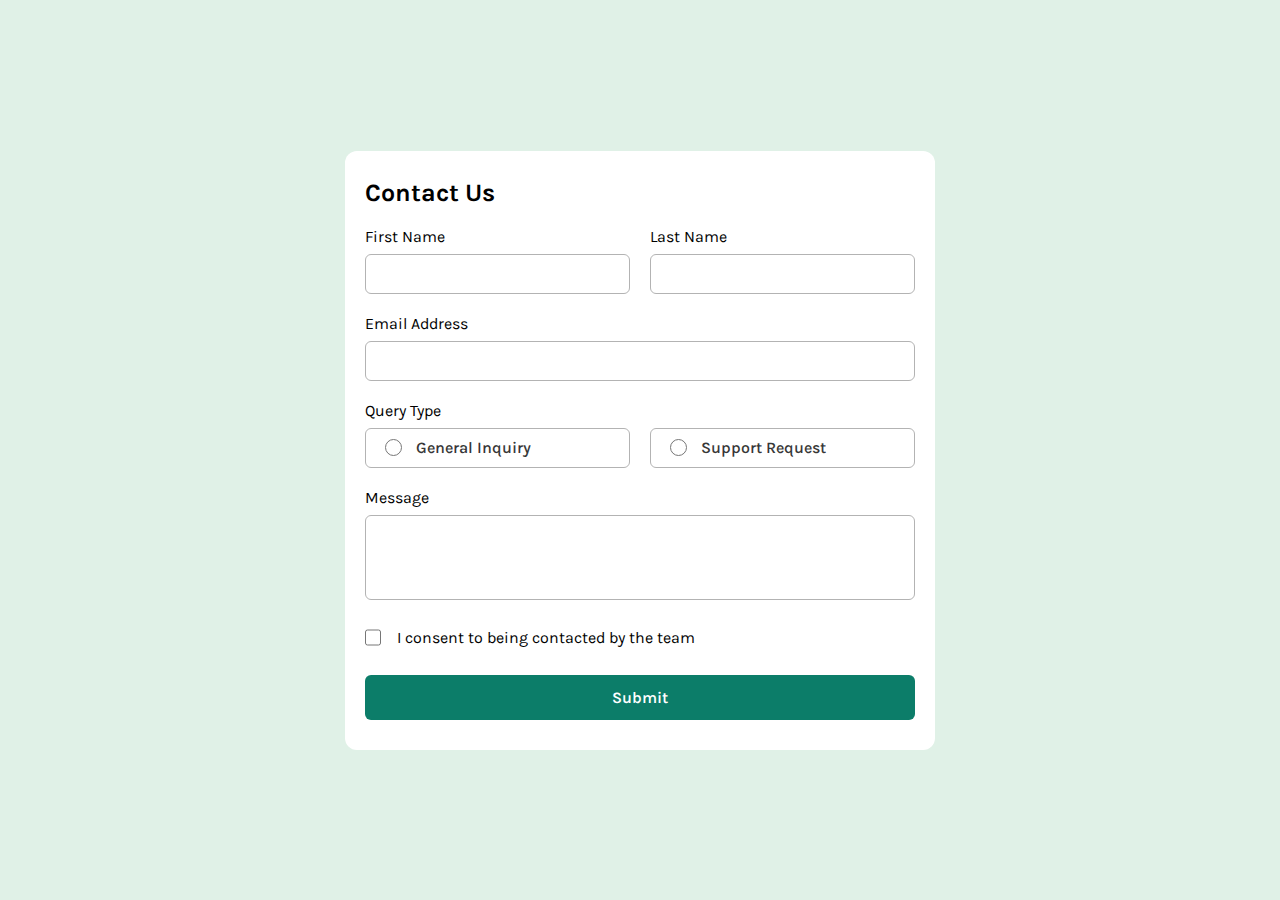
<file: index.html>
<!DOCTYPE html>
<html lang="en">

<head>
  <meta charset="UTF-8">
  <meta name="viewport" content="width=device-width, initial-scale=1.0">
  <link rel="icon" type="image/png" sizes="32x32" href="./assets/images/favicon-32x32.png">
  <link rel="preconnect" href="https://fonts.googleapis.com">
  <link rel="preconnect" href="https://fonts.gstatic.com" crossorigin>
  <link href="https://fonts.googleapis.com/css2?family=Karla:ital,wght@0,200..800;1,200..800&display=swap"
    rel="stylesheet">
  <link rel="stylesheet" href="https://cdnjs.cloudflare.com/ajax/libs/font-awesome/6.5.2/css/all.min.css"
    integrity="sha512-SnH5WK+bZxgPHs44uWIX+LLJAJ9/2PkPKZ5QiAj6Ta86w+fsb2TkcmfRyVX3pBnMFcV7oQPJkl9QevSCWr3W6A=="
    crossorigin="anonymous" referrerpolicy="no-referrer" />
  <link rel="stylesheet" href="style.css">
  <title>Frontend Mentor | Contact form</title>
</head>

<body>
  <main aria-label="A form page to Contact Us">
    <form>
      <div class="container">
        <h1>Contact Us</h1>
        <div class="inputContainer">
          <label for="fName">First Name<i class="fa-solid fa-asterisk"></i></label>
          <input type="text" id="fName" name="fName" aria-required="true">
          <small id="required-alert">This field is required</small>
        </div>
        <div class="inputContainer">
          <label for="Lname">Last Name<i class="fa-solid fa-asterisk"></i></label>
          <input type="text" id="Lname" name="Lname" aria-required="true">
          <small id="required-alert">This field is required</small>
        </div>
        <div class="inputContainer">
          <label for="email">Email Address<i class="fa-solid fa-asterisk"></i></label>
          <input type="email" id="email" name="email" aria-required="true">
          <small id="required-alert">Please enter a valid email address</small>
        </div>
        <fieldset class="radioContainer">
          <legend>Query Type<i class="fa-solid fa-asterisk"></i></legend>
          <div>
            <input type="radio" id="generalInquiry" name="queryType" value="general " aria-required="true">
            <label for="generalInquiry">General Inquiry</label>
          </div>
          <div>
            <input type="radio" id="supportRequest" name="queryType" value="support">
            <label for="supportRequest">Support Request</label>
          </div>
          <span class="sr-only" id="query-alert">Please select one of the query types below.</span>
          <small>Please select a query type</small>
        </fieldset>
        <div class="inputContainer">
          <label for="message">Message<i class="fa-solid fa-asterisk"></i></label>
          <textarea name="message" id="message" aria-required="true"></textarea>
          <small id="required-alert">This field is required</small>
        </div>
        <div class="inputContainer checkBoxContainer">
          <input type="checkbox" id="consent" name="consent" aria-required="true">
          <label for="consent">I consent to being contacted by the team<div><i class="fa-solid fa-asterisk"></i></div>
            </label>
          <small id="required-alert">To submit this form, please consent to being contacted</small>
        </div>
        <input class="submitBtn" type="submit" value="Submit">
        <div id="confirm-alert" class="popUpMsg">
          <h1><i class="fa-regular fa-circle-check"></i>Message Sent!</h1>
          <span>Thanks for completing the form. We'll be in touch soon!</span>
        </div>
      </div>

    </form>
  </main>
  <script src="script.js"></script>
</body>

</html>
</file>
<file: style.css>
:root {
    --color-bg: #e0f1e7;
    --accentColor: #0c7d69;
    --fontFamily: "Karla";
    --inputBorderColor: rgb(179, 179, 179);
    --inputFocusColor: #648c84;
    --inputFontSize: 15px;
    --inputFontWeight: 600;
    --inputFontColor: hsl(187, 24%, 22%);
    --inputBorderRadius: 6px;
    --labelFontSize: 16px;
    --submitBtnHoverColor: #063f36;
    --errorColor: #d34950;
    --popUpBGcolor: #2a4244;
    --radioLabelColor: #000000c9;
}

* {
    margin: 0;
    padding: 0;
    box-sizing: border-box;
}

body {
    height: 100vh;
    background-color: var(--color-bg);
    display: flex;
    flex-direction: column;
    justify-content: center;
    align-items: center;
    font-family: var(--fontFamily);
}

main {
    width: 100%;
    max-width: 590px;
}

.container {
    background-color: white;
    border-radius: 12px;
    padding-left: 20px;
    padding-right: 20px;
    display: grid;
    grid-template-columns: 1fr 1fr;
    position: relative;
}

.container h1 {
    margin-top: 27px;
    font-size: 25px;
}

.container small {
    color: var(--errorColor);
    font-weight: var(--inputFontWeight);
    font-size: 13px;
    margin-top: 10px;
    display: none;
}

.container .radioContainer span {
    display: none;
}

.inputContainer {
    display: flex;
    flex-direction: column;
}

.inputContainer,
.radioContainer {
    margin-top: 20px;
}

.inputContainer label,
.radioContainer legend {
    font-size: var(--labelFontSize);
    margin-bottom: 8px;
    position: relative;
}

.inputContainer label i,
.radioContainer legend i {
    font-size: 7px;
    color: var(--accentColor);
    position: absolute;
    margin-left: 10px;
    top: 4px;
}

.inputContainer input[type="text"],
.inputContainer input[type="email"],
.inputContainer textarea {
    font-family: var(--fontFamily);
    font-size: var(--inputFontSize);
    font-weight: var(--inputFontWeight);
    color: var(--inputFontColor);
    border: 1px solid var(--inputBorderColor);
    border-radius: var(--inputBorderRadius);
    padding-left: 10px;
    padding-right: 10px;
    outline-color: var(--inputFocusColor);
    cursor: pointer;
}

.inputContainer input[type="text"]:hover,
.inputContainer input[type="email"]:hover,
.inputContainer textarea:hover {
    border: 1px solid var(--inputFocusColor);
}

.inputContainer input[type="text"].error,
.inputContainer input[type="email"].error,
.inputContainer textarea.error {
    border: 1px solid var(--errorColor);
    outline-color: var(--errorColor);
}

.inputContainer input[type="text"].error:hover,
.inputContainer input[type="email"].error:hover,
.inputContainer textarea.error:hover {
    border: 1px solid var(--errorColor);
}

.inputContainer textarea {
    resize: none;
    height: 85px;
    padding-top: 10px;
    padding-bottom: 10px;
}

.inputContainer input[type="text"],
.inputContainer input[type="email"],
.radioContainer div {
    height: 40px;
}

.inputContainer:nth-child(2) {
    margin-right: 10px;
}

.inputContainer:nth-child(3) {
    margin-left: 10px;
}

.container .radioContainer {
    display: grid;
    grid-template-columns: 1fr 1fr;
    border: none;
    column-gap: 20px;
}

.container .radioContainer div {
    border-radius: var(--inputBorderRadius);
    position: relative;
    width: 100%;
    display: flex;
    align-items: center;
    border-radius: var(--inputBorderRadius);
}


.container .radioContainer div label {
    width: 100%;
    height: 100%;
    padding-left: 50px;
    display: flex;
    align-items: center;
    font-weight: 600;
    border-radius: 6px;
    border: 1px solid var(--inputBorderColor);
    cursor: pointer;
    color: var(--radioLabelColor);
}


.container .radioContainer div input {
    position: absolute;
    width: 17px;
    height: 17px;
    left: 20px;
    accent-color: var(--accentColor);
    cursor: pointer;
}

.container .radioContainer input:checked+label {
    background-color: #e0f1e7;
    border: 1px solid #0c7d69;
}

.container .checkBoxContainer {
    display: grid;
    grid-template-columns: 16px 1fr;
    margin-top: 28px;
    margin-bottom: 28px;
}

.container .checkBoxContainer label {
    margin: 0;
    cursor: pointer;
    margin-left: 16px;
    padding-right: 15px;
}

.container .checkBoxContainer input {
    width: 16px;
    accent-color: var(--accentColor);
    cursor: pointer;
}

.container .checkBoxContainer small {
    grid-column: 1/3;
}

.container .checkBoxContainer div {
    display: inline;
    position: relative;
}

.container .submitBtn {
    height: 45px;
    margin-bottom: 30px;
    border-radius: var(--inputBorderRadius);
    font-size: 16px;
    font-family: var(--fontFamily);
    font-weight: var(--inputFontWeight);
    color: white;
    background-color: var(--accentColor);
    border: none;
    cursor: pointer;
}

.container .submitBtn:hover {
    background-color: var(--submitBtnHoverColor);
}

.container .popUpMsg {
    color: white;
    background-color: var(--popUpBGcolor);
    border-radius: 12px;
    padding: 20px;
    position: absolute;
    top: -100px;
    opacity: 0;
    margin-left: 14.5%;
    margin-right: 14.5%;
    transform: translateY(-20px);
    transition: opacity 0.3s ease, transform 0.3s ease;
    pointer-events: none;
}

.container .popUpMsg.show {
    opacity: 1;
    transform: translateY(0);
    pointer-events: auto;
}

.container .popUpMsg h1 {
    margin: 0;
    font-size: 17px;
    margin-top: 10px;
    margin-bottom: 10px;
}

.container .popUpMsg h1 i {
    margin-right: 13px;
}

.container span {
    font-size: 15px;
    color: rgba(255, 255, 255, 0.712);
}

/* Defining item placement in grid*/
.container h1 {
    grid-column: 1/3;
}

.container .inputContainer:nth-child(4),
.container .inputContainer:nth-child(6) {
    grid-column: 1/3;
}

.container .radioContainer {
    grid-column: 1/3;
}

.container .checkBoxContainer {
    grid-column: 1/3;
}

.container input:last-child {
    grid-column: 1/3;
}

.container .submitBtn {
    grid-column: 1/3;
}

@media (max-height: 840px) {
    .container .popUpMsg {
        top: 100px;
    }
}

@media (max-width :455px) {
    body {
        height: auto;
    }

    main {
        width: 90%;
        margin-top: 20px;
        margin-bottom: 20px;
    }

    .container .inputContainer {
        grid-column: 1/3;
    }

    .inputContainer:nth-child(2) {
        margin-right: 0;
    }

    .inputContainer:nth-child(3) {
        margin-left: 0;
    }

    .container .radioContainer {
        grid-template-columns: 1fr;
        gap: 15px;
    }

    .container .inputContainer textarea {
        height: 170px;
    }

    .container .popUpMsg {
        top: 300px;
        left: 0;
        margin-left: auto;
        margin-right: auto;
    }
}
</file>
